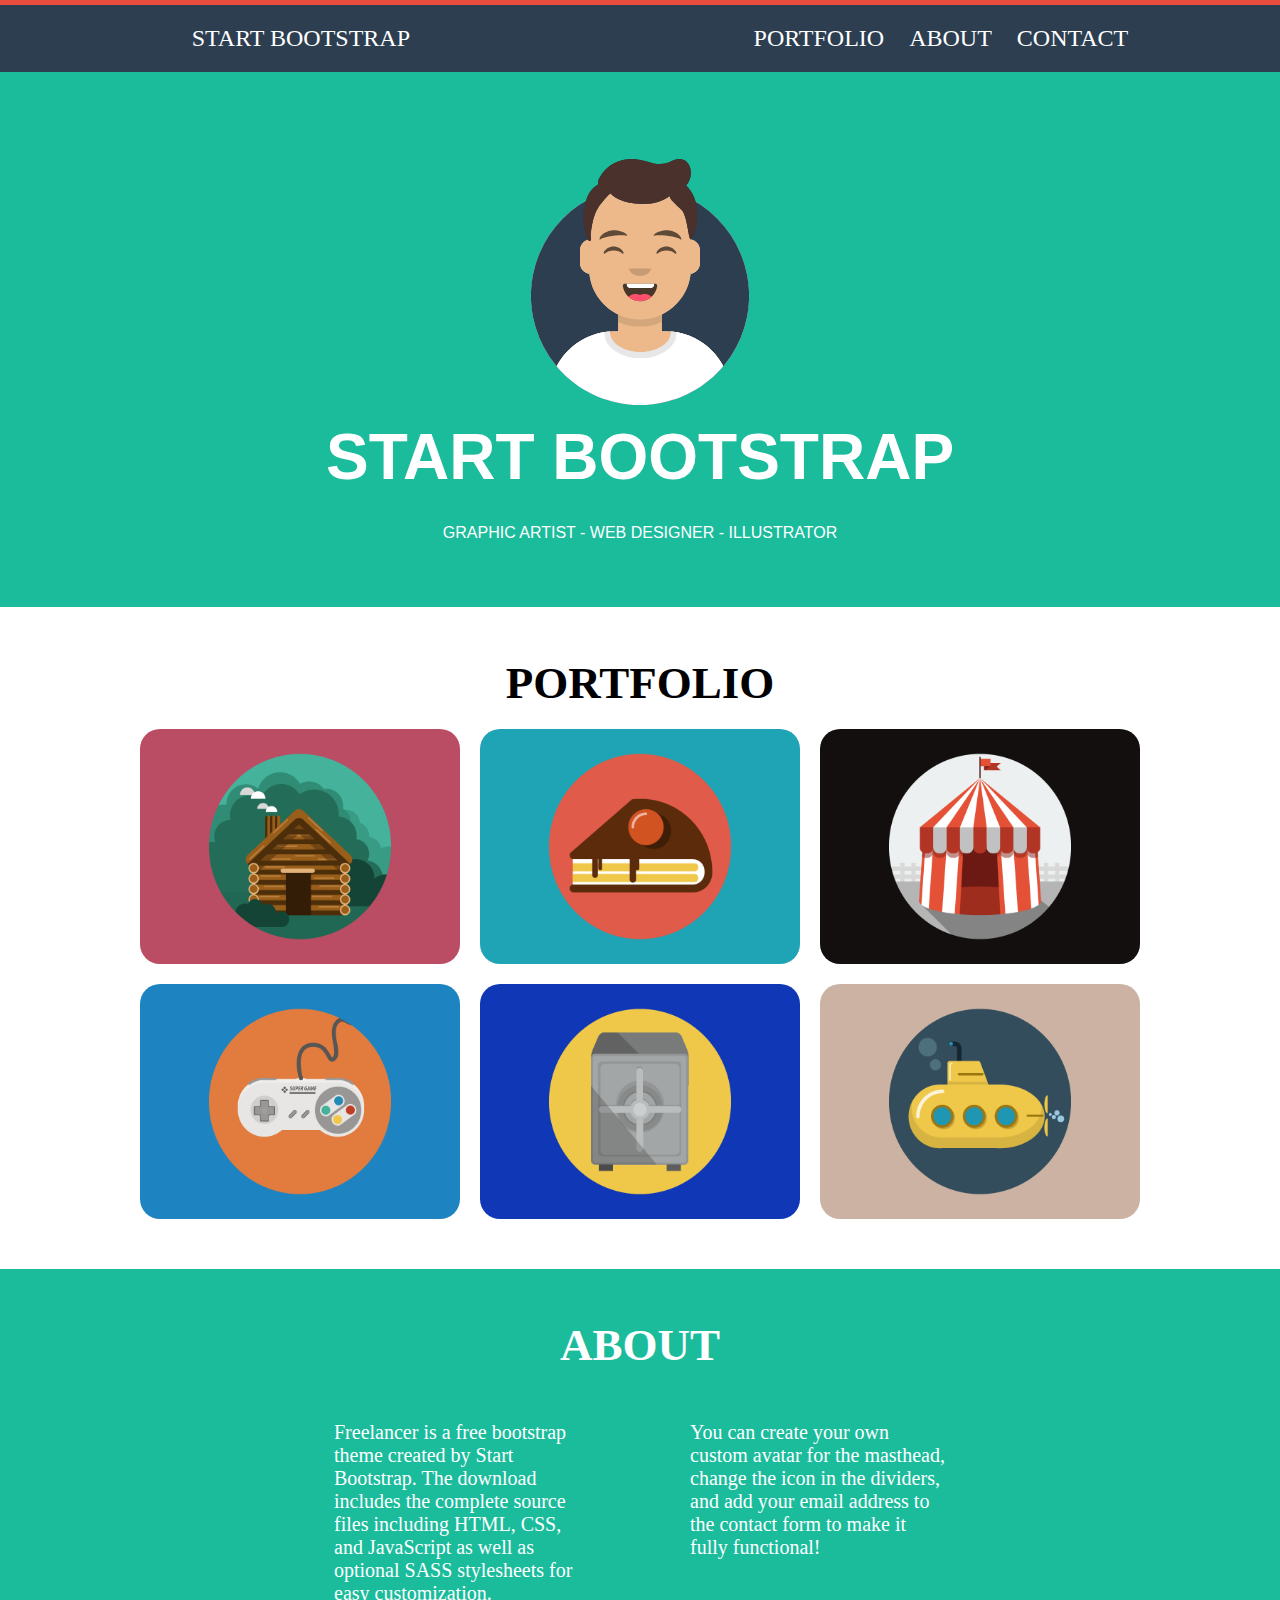
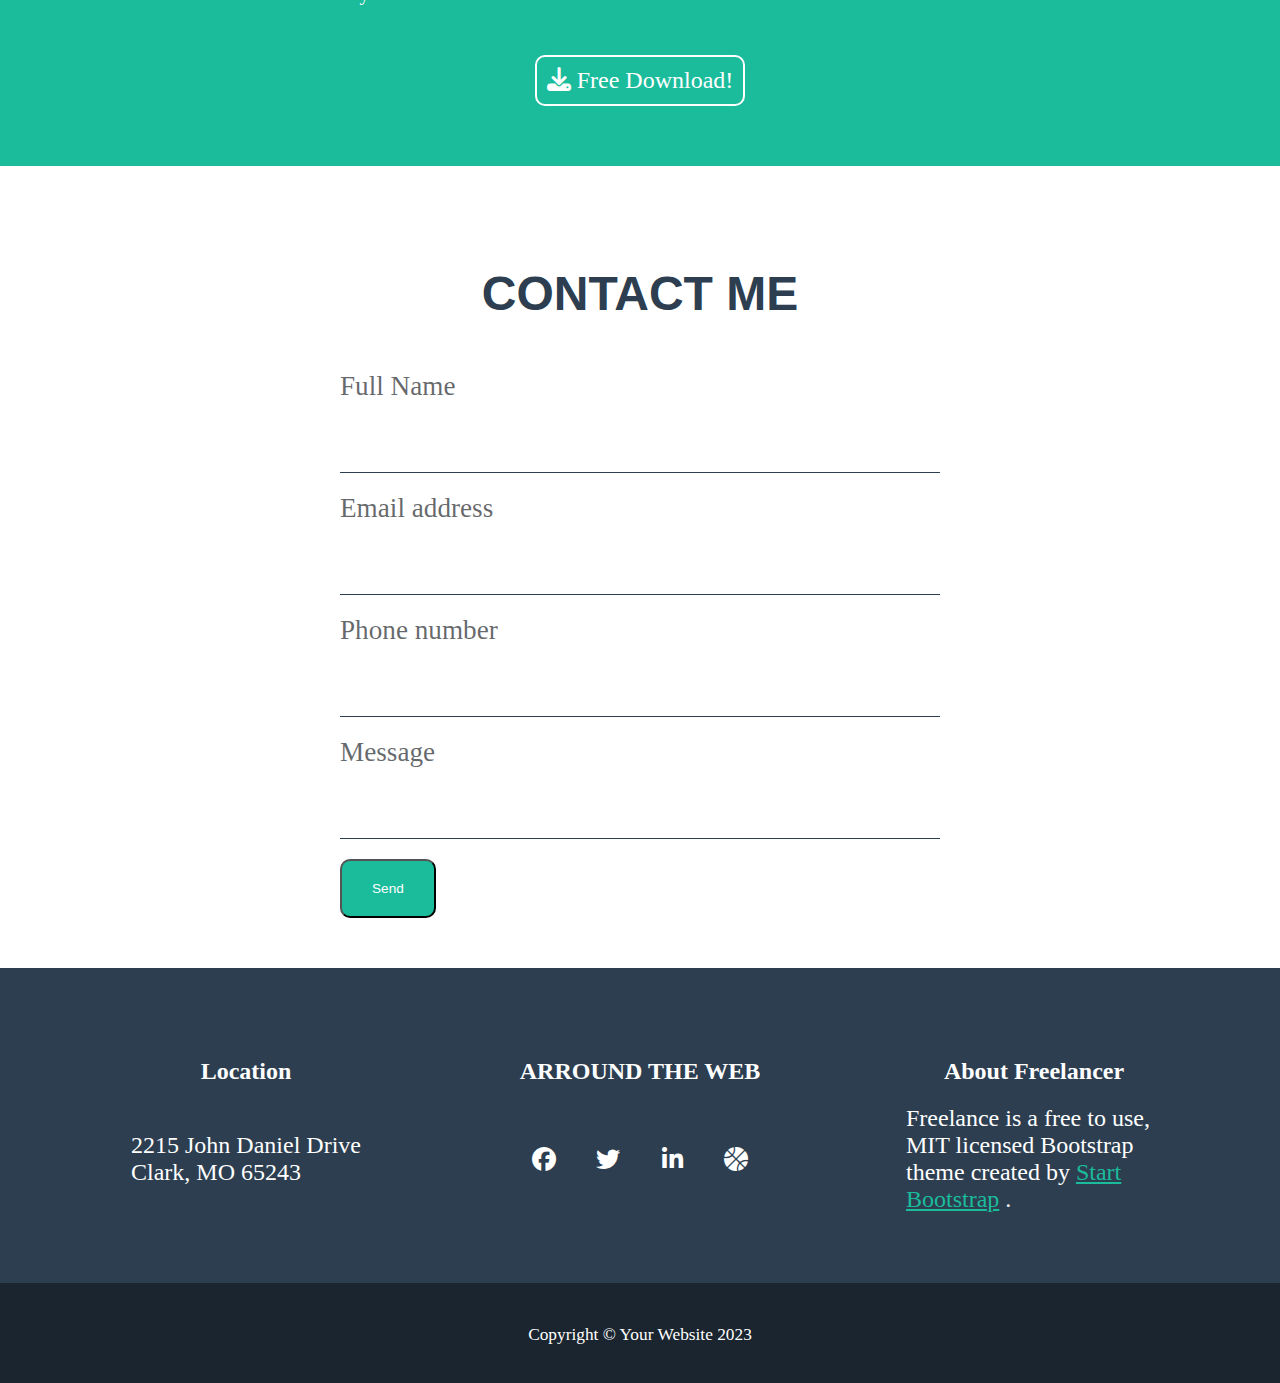
<file: index.html>
<!DOCTYPE html>
<html lang="en">

<head>
    <meta charset="UTF-8">
    <meta name="viewport" content="width=device-width, initial-scale=1.0">
    <title></title>
    <link rel="stylesheet" href="./assets/css/style.css" />
    <link rel="stylesheet" href="./assets/css/all.min.css" />
    <link rel="icon" href="./assets/favicon.ico"/>
    <meta name="description" content=""/>
</head>

<body>
    <header id="head">
        <section class="nav">
            <a href="!#" class="brand">Start Bootstrap</a>
            <div class="nav-links">
                <a href="#Portfolio1">Portfolio</a>
                <a href="#About1">About</a>
                <a href="#Contactme">Contact</a>
            </div>
        </section>
        <section class="intro">
            <img src="./assets/img/avataaars.svg" />
            <div class="intro-text">
                <h1>Start Bootstrap</h1>
            </div>
            <div class="intro-text">
                <p>Graphic Artist - Web Designer - Illustrator</p>
            </div>
            </div>
        </section>
    </header>
    <main class="main">
        <section class="Portfolio" id="Portfolio1">
            <div class="address1">
                <h2>PORTFOLIO</h2>
            </div>
            <div class="port"><img src="./assets/img/portfolio/cabin.png" alt="1" /></div>
            <div class="port"><img src="./assets/img/portfolio/cake.png" alt="2" /></div>
            <div class="port"><img src="./assets/img/portfolio/circus.png" alt="3" /></div>
            <div class="port"><img src="./assets/img/portfolio/game.png" alt="4" /></div>
            <div class="port"><img src="./assets/img/portfolio/safe.png" alt="5" /></div>
            <div class="port"><img src="./assets/img/portfolio/submarine.png" alt="6" /></div>
        </section>
        <section class="About" id="About1">
            <div class="address1">
                <h2>ABOUT</h2>
            </div>
            <div class="part">
                <p>Freelancer is a free bootstrap theme created by Start Bootstrap.
                    The download includes the complete source files including HTML, CSS,
                    and JavaScript as well as optional SASS stylesheets for easy customization.</p>
            </div>
            <div class="part">
                <p>You can create your own custom avatar for the masthead, change the icon in the dividers,
                    and add your email address to the contact form to make it fully functional!</p>
            </div>
            <div class="download">
                <a href="https://startbootstrap.com/theme/freelancer/">
                    <i class="fas fa-download me-2"></i>
                    Free Download!
                </a>
            </div>
        </section>
        <section class="Contact-me" id="Contactme">
            <div>
                <div class="contact">
                    <h2>CONTACT ME</h2>
                </div>
                <div class="form">
                    <form>
                        <label for="name">
                            Full Name
                        </label><br />
                        <input class="input" type="text" name="name" required />
                        <br />
                        <label for="email">Email address</label><br />
                        <input class="input" type="email" name="email" required />
                        <br />
                        <label for="phone"> Phone number</label><br />
                        <input class="input" type="number" name="phone" required /><br />
                        <label for="message">Message</label><br />
                        <input class="input" type="text" name="message" required /><br />
                        <input class="submit" type="submit" value="Send" />
                    </form>
                </div>
            </div>
        </section>

    </main>
    <footer>
        <div class="footer">
            <div class="part">
                <div>
                    <h4>Location</h4>
                </div>
                <div>
                    <p>2215 John Daniel Drive <br />
                        Clark, MO 65243
                    </p>
                </div>

            </div>
            <div class="part">
                <div>
                    <h4>
                        ARROUND THE WEB
                    </h4>
                </div>
                <div class="ref">
                    <a href="#!"><i class="fa-brands fa-facebook"></i></a>
                    <a href="#!"><i class="fa-brands fa-twitter"></i></a>
                    <a href="#!"><i class="fa-brands fa-linkedin-in"></i></a>
                    <a href="#!"><i class="fa-solid fa-basketball"></i></a>
                </div>
            </div>
            <div class="part">
                <div>
                    <h4>About Freelancer</h4>
                </div>
                <div>
                    <p>Freelance is a free to use, MIT licensed Bootstrap theme created by <a href="#!">Start
                            Bootstrap</a>
                        .</p>
                </div>
            </div>
        </div>
        <div class="Copyright">
            <div class="container"><small>Copyright &copy; Your Website 2023</small></div>
        </div>

    </footer>

</body>

</html>
</file>
<file: assets/css/style.css>
* {
  margin: 0;
  padding: 0;
}

.Portfolio {

  display: flex;
  flex-wrap: wrap;
  justify-content: center;
  gap: 20px;
  padding-top: 50px;
  padding-bottom: 50px;

}

.port img {
  width: 100%;
  height: 100%;
  border-radius: 20px;
}

.port {
  width: 25%;

}

.address1 {
  font-family: Cambria, Cochin, Georgia, Times, 'Times New Roman', serif;
  font-size: 30px;
  width: 100%;
  text-align: center;
}

.About {

  display: flex;
  justify-content: center;
  background-color: rgb(26, 188, 156);
  flex-wrap: wrap;
  color: white;
  padding-top: 50px;
  padding-bottom: 50px;

}

.About .download a {
  text-decoration: none;
  color: white;
  padding: 10px;
  border-radius: 10px;
  border: 2px solid white;
  margin-bottom: 10px;
  font-size: 1.5em;

}

.About .part {
  padding: 30px;
  font-size: 20px;
}

.About .download :hover {
  color: black;
  background-color: white;

}

.About .download {
  width: 100%;
  justify-content: center;
  flex-wrap: wrap;
  display: flex;
}

.part {
  width: 20%;
  margin: 20px;
}

.Contact-me {
  width: 100%;
}

.nav {
  position: fixed;
  background-color: #2c3e50;
  display: flex;
  justify-content: space-around;
  align-items: center;
  padding: 20px 20px;
  border-top: 5px solid #e74c3c;
  width: 100%;
}

.nav .nav-links a {
  color: white;
  text-transform: uppercase;
  text-decoration: none;
  font-size: 1.5em;

}

.nav a {
  color: white;
  text-transform: uppercase;
  text-decoration: none;
  font-size: 1.5em;

}

.nav .nav-links {
  display: flex;
  gap: 25px;
}

.nav .nav-links :hover {
  color: aquamarine;
}

.intro img {
  height: 254.5px;
  width: 240;
}

.intro {

  display: flex;
  flex-wrap: wrap;
  justify-content: center;
  padding-top: 150px;
  padding-bottom: 50px;
  background-color: rgb(26, 188, 156);
}

.intro-text {
  display: flex;
  flex-wrap: wrap;
  width: 100%;
  justify-content: center;
  font-family: "Montserrat", -apple-system, BlinkMacSystemFont, "Segoe UI", Roboto, "Helvetica Neue", Arial, "Noto Sans", sans-serif,
    "Apple Color Emoji", "Segoe UI Emoji", "Segoe UI Symbol", "Noto Color Emoji";
  text-transform: uppercase;
  color: white;
  margin: 10px;
  padding: 5px;

}

.intro-text h1 {
  font-size: 4em;

}

.Contact-me {


  display: flex;
  flex-wrap: wrap;
  justify-content: center;
  padding-top: 50px;
  padding-bottom: 50px;

}

.Contact-me h2 {
  font-size: 3em;
  font-family: "Montserrat", -apple-system, BlinkMacSystemFont, "Segoe UI", Roboto, "Helvetica Neue", Arial, "Noto Sans", sans-serif,
    "Apple Color Emoji", "Segoe UI Emoji", "Segoe UI Symbol", "Noto Color Emoji";
  color: #2c3e50;
}

.Contact-me .form {
  font-size: 1.7em;
  color: #212529AF;


}

.contact {
  display: flex;
  justify-content: center;
  flex-wrap: wrap;
  padding: 50px;
}

.Contact-me .form .input {
  width: 600px;
  height: 50px;
  border: none;
  margin-top: 20px;
  margin-bottom: 20px;
  border-bottom: #2c3e50 solid 1px;
}

.submit {
  padding: 20px 30px;
  border-radius: 10px;
  background-color: #1abc9c;
  color: white;
  font-size: .5em;
}

.footer {
  display: flex;
  flex-wrap: wrap;
  justify-content: space-evenly;
  font-size: 1.5em;
  background-color: #2c3e50;
  color: white;
  padding-top: 50px;
  padding-bottom: 50px;

}

.footer .part {
  display: flex;
  justify-content: center;
  flex-wrap: wrap;



}

.footer .part h4 {
  padding-top: 20px;
  padding-bottom: 20px;
}

.footer .part .ref {

  display: flex;
  flex-wrap: wrap;
  justify-content: center;
  width: 100%;

}

.footer .part .ref a {
  width: 25%;
  display: flex;
  flex-wrap: wrap;
  justify-content: center;
  text-decoration: none;
}

.footer .part .ref a i {
  color: white;
  background-color: #2c3e50;
}

.footer .part a {

  color: rgb(26, 188, 156);

}

.Copyright {
  background-color: #1a252f;
  color: white;
  display: flex;
  justify-content: center;
  flex-wrap: wrap;
  align-items: center;
  height: 100px;
  font-size: 1.3em;
}
</file>
